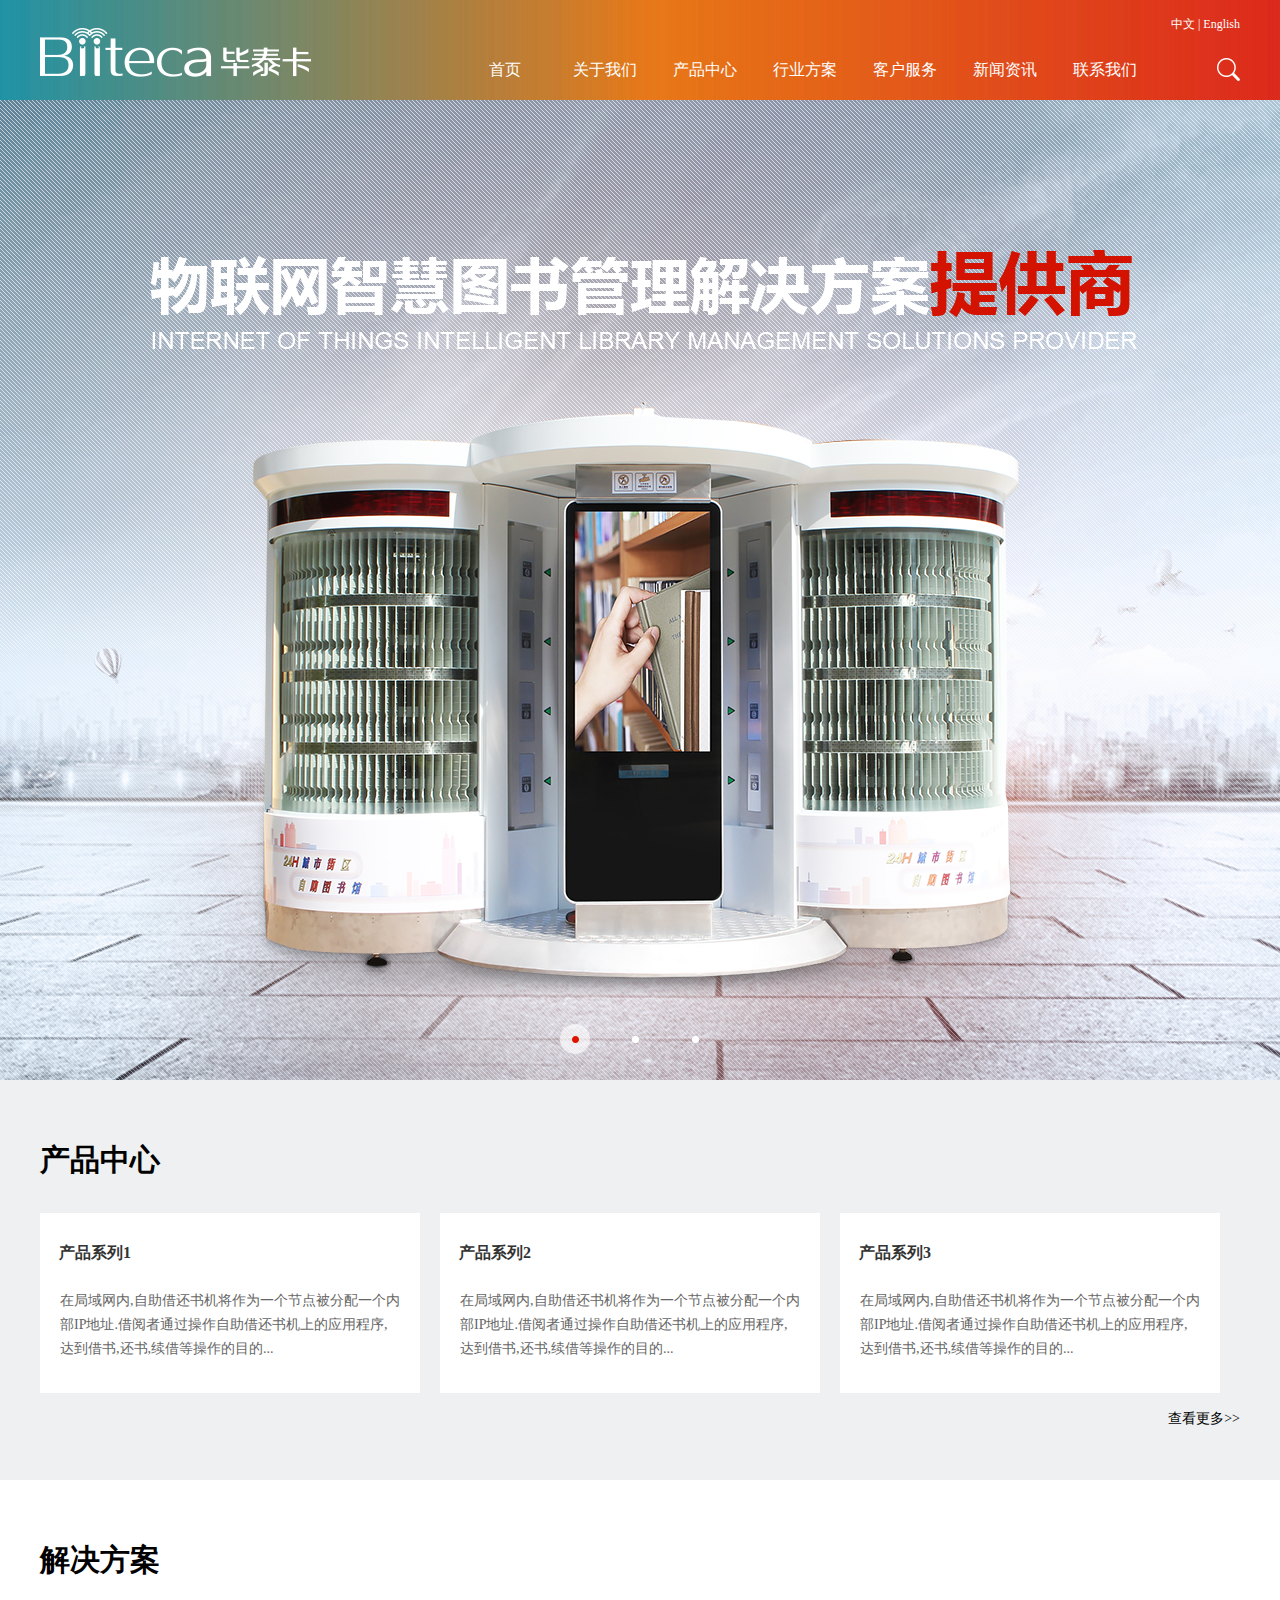
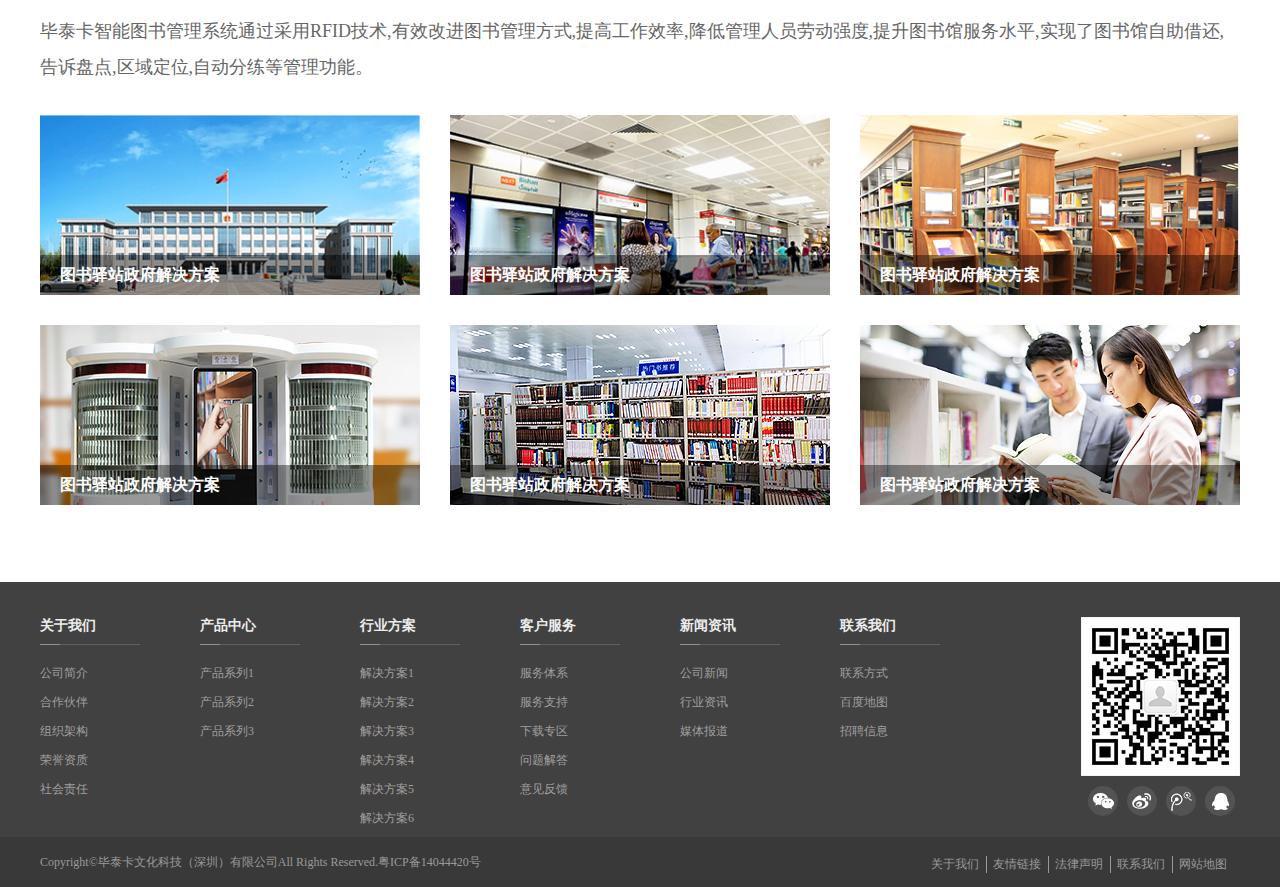
<file: index.html>
<!DOCTYPE html>
<html>
	<head>
		<meta charset="utf-8" />
		<title>我的网页</title>
		<link rel="stylesheet" type="text/css" href="css/header.css"/>
		<!--[if lt IE 9]> 
	<script> 
	   (function() {
	     if (! 
	     /*@cc_on!@*/
	     0) return;
	     var e = "abbr, article, aside, audio, canvas, datalist, details, dialog, eventsource, figure, footer, header, hgroup, mark, menu, meter, nav, output, progress, section, time, video".split(', ');
	     var i= e.length;
	     while (i--){
	         document.createElement(e[i])
	     };
	})() 
	</script>
	<![endif]-->
	</head>
	<body>
		<div id="head"></div>
		
		<div class="lunbo">
			<div class="zhutiLunBo">
				<ul class="zhutiLunBoul">
					<li><a href="#"><img src="img/tu2.png"/></a></li>
					<li><a href="#"><img src="img/tu2.png"/></a></li>
					<li><a href="#"><img src="img/tu2.png"/></a></li>
				</ul>
				<ul class="zhutibtn">
					<li class="zhution"></li>
					<li></li>
					<li></li>
				</ul>	
				
			</div>
		</div>
		
		<div class="chanpin">
			<div class="chanpincen">
				<h2>产品中心</h2>
				<div>
					<a href="">
					<p>产品系列1</p>
					<span>在局域网内,自助借还书机将作为一个节点被分配一个内部IP地址.借阅者通过操作自助借还书机上的应用程序,达到借书,还书,续借等操作的目的...</span>
					</a>
				</div>
				
				<div>
					<a href="">
						<p>产品系列2</p>
					<span>在局域网内,自助借还书机将作为一个节点被分配一个内部IP地址.借阅者通过操作自助借还书机上的应用程序,达到借书,还书,续借等操作的目的...</span>
					</a>
				</div>
				
				<div>
					<a href="">
					<p>产品系列3</p>
					<span>在局域网内,自助借还书机将作为一个节点被分配一个内部IP地址.借阅者通过操作自助借还书机上的应用程序,达到借书,还书,续借等操作的目的...</span>
					</a>
				</div>
				<span class="more">查看更多&gt;&gt;</span>
			</div>
		</div>
		
		<div class="fangan">
			<div class="fangancen">
				<h2>解决方案</h2>
				<span>毕泰卡智能图书管理系统通过采用RFID技术,有效改进图书管理方式,提高工作效率,降低管理人员劳动强度,提升图书馆服务水平,实现了图书馆自助借还,告诉盘点,区域定位,自动分练等管理功能。</span>
				<ul class="fanganul">
					<li><a href=""><img src="img/jianjie1.png"/></a>
						<div class="fangdi"><span class="fangact">图书驿站政府解决方案</span></div>
						<div class="zhezhao">
							<p>图书驿站地址解决方案</p>
							<span>毕泰卡智能图书管理系统通过采用RFID技术，有效改进图书管理方式，提高工作效率，降低管理人员……</span><br />
							<span>查看更多</span><i></i>
						</div>
					</li>
					<li><a href=""><img src="img/jianjie2.png"/></a>
						<div class="fangdi"><span class="fangact">图书驿站政府解决方案</span></div>
						<div class="zhezhao">
							<p>图书驿站地址解决方案</p>
							<span>毕泰卡智能图书管理系统通过采用RFID技术，有效改进图书管理方式，提高工作效率，降低管理人员……</span><br />
							<span>查看更多</span><i></i>
						</div>
					</li>
					<li><a href=""><img src="img/jianjie3.png"/></a>
						<div class="fangdi"><span class="fangact">图书驿站政府解决方案</span></div>
						<div class="zhezhao">
							<p>图书驿站地址解决方案</p>
							<span>毕泰卡智能图书管理系统通过采用RFID技术，有效改进图书管理方式，提高工作效率，降低管理人员……</span><br />
							<span>查看更多</span><i></i>
						</div>
					</li>
					<li><a href=""><img src="img/jianjie4.png"/></a>
						<div class="fangdi"><span class="fangact">图书驿站政府解决方案</span></div>
						<div class="zhezhao">
							<p>图书驿站地址解决方案</p>
							<span>毕泰卡智能图书管理系统通过采用RFID技术，有效改进图书管理方式，提高工作效率，降低管理人员……</span><br />
							<span>查看更多</span><i></i>
						</div>
					</li>
					<li><a href=""><img src="img/jianjie5.png"/></a>
						<div class="fangdi"><span class="fangact">图书驿站政府解决方案</span></div>
						<div class="zhezhao">
							<p>图书驿站地址解决方案</p>
							<span>毕泰卡智能图书管理系统通过采用RFID技术，有效改进图书管理方式，提高工作效率，降低管理人员……</span><br />
							<span>查看更多</span><i></i>
						</div>
					</li>
					<li><a href=""><img src="img/jianjie6.png"/></a>
						<div class="fangdi"><span class="fangact">图书驿站政府解决方案</span></div>
						<div class="zhezhao">
							<p>图书驿站地址解决方案</p>
							<span>毕泰卡智能图书管理系统通过采用RFID技术，有效改进图书管理方式，提高工作效率，降低管理人员……</span><br />
							<span>查看更多</span><i></i>
						</div>
					</li>
				</ul>
			</div>
		</div>
		
		<div class="dibu">
			<footer class="dibucen">
				<div>
				<h3>关于我们<img src="img/border1.png"/ class="shangcen"><img src="img/border2.png"/ class="xiacen"></h3>
				<ul>
					<li><a href="">公司简介</a></li>
					<li><a href="">合作伙伴</a></li>
					<li><a href="">组织架构</a></li>
					<li><a href="">荣誉资质</a></li>
					<li><a href="">社会责任</a></li>
				</ul>
				</div>
				
				<div>
				<h3>产品中心<img src="img/border1.png"/ class="shangcen"><img src="img/border2.png"/ class="xiacen"></h3>
				<ul>
					<li><a href="">产品系列1</a></li>
					<li><a href="">产品系列2</a></li>
					<li><a href="">产品系列3</a></li>
				</ul>
				</div>
				
				<div>
				<h3>行业方案<img src="img/border1.png"/ class="shangcen"><img src="img/border2.png"/ class="xiacen"></h3>
				<ul>
					<li><a href="">解决方案1</a></li>
					<li><a href="">解决方案2</a></li>
					<li><a href="">解决方案3</a></li>
					<li><a href="">解决方案4</a></li>
					<li><a href="">解决方案5</a></li>
					<li><a href="">解决方案6</a></li>
				</ul>
				</div>
				
				<div>
				<h3>客户服务<img src="img/border1.png"/ class="shangcen"><img src="img/border2.png"/ class="xiacen"></h3>
				<ul>
					<li><a href="">服务体系</a></li>
					<li><a href="">服务支持</a></li>
					<li><a href="">下载专区</a></li>
					<li><a href="">问题解答</a></li>
					<li><a href="">意见反馈</a></li>
				</ul>
				</div>
				
				<div>
				<h3>新闻资讯<img src="img/border1.png"/ class="shangcen"><img src="img/border2.png"/ class="xiacen"></h3>
				<ul>
					<li><a href="">公司新闻</a></li>
					<li><a href="">行业资讯</a></li>
					<li><a href="">媒体报道</a></li>
				</ul>
				</div>
				
				<div>
				<h3>联系我们<img src="img/border1.png"/ class="shangcen"><img src="img/border2.png"/ class="xiacen"></h3>
				<ul>
					<li><a href="">联系方式</a></li>
					<li><a href="">百度地图</a></li>
					<li><a href="">招聘信息</a></li>
				</ul>
				</div>
				
				<img src="img/yanzheng.png"/ class="yanzheng">
				<div class="xiaozong">
				<a href=""><i class="xiao1"></i></a>
				<a href=""><i class="xiao2"></i></a>
				<a href=""><i class="xiao3"></i></a>
				<a href=""><i class="xiao4"></i></a>
				</div>
			</footer>
			
			<div class="last">
				<div class="lastcen">
					<span>Copyright&copy;毕泰卡文化科技（深圳）有限公司All Rights Reserved.粤ICP备14044420号</span>
					<ul>
						<li><a href="">关于我们 </a></li>
						<li><a href="">友情链接</a></li>
						<li><a href="">法律声明 </a></li>
						<li><a href="">联系我们</a></li>
						<li><a href="">网站地图</a></li>
					</ul>
				</div>
			</div>
		</div>
		<!--[if lt IE 9]> 
	<script> 
	   (function() {
	     //兼容ie7,8不支持伪类
	     console.log($);
	     $('.product-list li:last-child').css({
			marginRight: '0px'
	     });

	    $('.solve-list li:nth-child(3n)').css({
			marginRight: '0px'
	    })
	})() 
	</script>
	<![endif]-->
		
		<script src="js/jquery-1.8.3.min.js" type="text/javascript" charset="utf-8"></script>
		<script src="js/index.js" type="text/javascript" charset="utf-8"></script>
	</body>
</html>
</file>
<file: css/header.css>
*{
	margin: 0;
	padding: 0;
 }
a{
	text-decoration: none;
 }
li{
	list-style: none;
 }
 img{
 	border: none;
 }
.obj{
	width: 100%;
	background: url(../img/headbj.png) repeat-y center;
   }
.head{
	display: block;;
	width: 1200px;
	height: 100px;
	margin: 0 auto;
	overflow: hidden;
	position: relative;
   }
	.head h1{
		position: absolute;
		top: 28px;
		left: 0;
	}
	.head ul{
		float: right;
		margin-top: 60px;
		margin-right: 80px;
	}
	.head ul a{
		display: inline-block;
		width: 90px;
		height:40px;
		color: white;
		text-align: center;
		font-size: 16px;
		position: relative;
	}
	.head ul a img{
		display: none;
		position: absolute;
		left: 0;
		bottom: 0;
	}
	.head ul li{
		float: left;
		margin-right: 10px;
	}
	.head .font{
		position: absolute;
		top: 16px;
		right: 0;
		font-size: 12px;
		color: white;
	}
	.head .font a{
		color: white;
	}
	.head .search{
		position: absolute;
		top: 58px;
		right: 0;
	}
	 .son1{
		width: 100%;
		background: white;
		position: absolute;
		top: 100px;
		left: 0;
		z-index: 10;
		display: none;
	}
	.son1 .soncen{
		width: 1200px;
		height: 252px;
		margin: 0 auto;
		position: relative;
	}
	.son1 .soncen ul{
		padding-top: 38px;
		padding-left: 478px;
	}
	.son1 .soncen li{
		font-size: 14px;
		line-height: 28px;
	}
	.son1 .soncen li:hover a{
		color: red;
	}
	.son1 .soncen a{
		color: #666666;
	}
	
	 .son2{
		width: 100%;
		background: white;
		position: absolute;
		top: 100px;
		left: 0;
		z-index: 10;
		display: none;
	}
	.son2 .soncen{
		width: 1200px;
		height: 252px;
		margin: 0 auto;
		position: relative;
	}
	.son2 .soncen ul{
		padding-top: 38px;
		padding-left: 478px;
	}
	.son2 .soncen li{
		font-size: 14px;
		line-height: 28px;
	}
	.son2 .soncen li:hover a{
		color: red;
	}
	.son2 .soncen a{
		color: #666666;
	}
	.son3{
		width: 100%;
		background: white;
		position: absolute;
		top: 100px;
		left: 0;
		z-index: 10;
		display: none;
	}
	.son3 .soncen{
		width: 1200px;
		height: 252px;
		margin: 0 auto;
		position: relative;
	}
	.son3 .soncen ul{
		padding-top: 38px;
		padding-left: 478px;
	}
	.son3 .soncen li{
		font-size: 14px;
		line-height: 28px;
	}
	.son3 .soncen li:hover a{
		color: red;
	}
	.son3 .soncen a{
		color: #666666;
	}
	.son4{
		width: 100%;
		background: white;
		position: absolute;
		top: 100px;
		left: 0;
		z-index: 10;
		display: none;
	}
	.son4 .soncen{
		width: 1200px;
		height: 252px;
		margin: 0 auto;
		position: relative;
	}
	.son4 .soncen ul{
		padding-top: 38px;
		padding-left: 478px;
	}
	.son4 .soncen li{
		font-size: 14px;
		line-height: 28px;
	}
	.son4 .soncen li:hover a{
		color: red;
	}
	.son4 .soncen a{
		color: #666666;
	}
	
	.son5{
		width: 100%;
		background: white;
		position: absolute;
		top: 100px;
		left: 0;
		z-index: 10;
		display: none;
	}
	.son5 .soncen{
		width: 1200px;
		height: 252px;
		margin: 0 auto;
		position: relative;
	}
	.son5 .soncen ul{
		padding-top: 38px;
		padding-left: 478px;
	}
	.son5 .soncen li{
		font-size: 14px;
		line-height: 28px;
	}
	.son5 .soncen li:hover a{
		color: red;
	}
	.son5 .soncen a{
		color: #666666;
	}
	
	.son6{
		width: 100%;
		background: white;
		position: absolute;
		top: 100px;
		left: 0;
		z-index: 10;
		display: none;
	}
	.son6 .soncen{
		width: 1200px;
		height: 252px;
		margin: 0 auto;
		position: relative;
	}
	.son6 .soncen ul{
		padding-top: 38px;
		padding-left: 478px;
	}
	.son6 .soncen li{
		font-size: 14px;
		line-height: 28px;
	}
	.son6 .soncen li:hover a{
		color: red;
	}
	.son6 .soncen a{
		color: #666666;
	}
	
	.son7{
		width: 100%;
		background: white;
		position: absolute;
		top: 100px;
		left: 0;
		z-index: 10;
		display: none;
	}
	.son7 .soncen{
		width: 1200px;
		height: 252px;
		margin: 0 auto;
		position: relative;
	}
	.son7 .soncen ul{
		padding-top: 38px;
		padding-left: 478px;
	}
	.son7 .soncen li{
		font-size: 14px;
		line-height: 28px;
	}
	.son7 .soncen li:hover a{
		color: red;
	}
	.son7 .soncen a{
		color: #666666;
	}
	.soncen .xian{
		position: absolute;
		top: 38px;
		left: 642px;
	}
	.soncen .soncentu{
		position: absolute;
		top: 38px;
		left: 712px;
	}
	
	
	
.lunbo{
	width: 100%;
	background: url(../img/tu1.png) no-repeat center;
}
.zhutiLunBo{
	width: 1200px;
	margin: 0 auto;
	height: 980px;
	position: relative;
	overflow: hidden;
}
.zhutiLunBo .zhutiLunBoul{
	width: 10000px;
	position: absolute;
	top: 0;
	left: 0;
}
.zhutiLunBo .zhutiLunBoul li{
	float: left;
}
.zhutiLunBo .zhutiLunBoul img{
	padding-top: 150px;
	padding-left: 110px;
}
.zhutibtn{
	position: absolute;
	bottom: 26px;
	left: 520px;
}
.zhutibtn li{
	float: left;
	display: inline-block;
	width: 30px;
	height: 30px;
	border-radius: 100%;
	margin-right: 30px;
	background: url(../img/dian1.png) no-repeat center;
}
.zhutibtn li.zhution{
	background: url(../img/dian2.png) no-repeat center rgba(255,255,255,0.6);
}



.chanpin{
	width: 100%;
	background: #eef0f1;
}
.chanpincen{
	width: 1200px;
	height: 400px;
	margin: 0 auto;
	position: relative;
}
.chanpincen h2{
	font-size: 30px;
	padding-top: 60px;
	padding-bottom: 32px;
}
.chanpincen div{
	float: left;
	width: 380px;
	height: 180px;
	margin-right: 20px;
	background: white;
	box-sizing: border-box;
}
.chanpincen div a{
	display: inline-block;
	width: 380px;
	height: 180px;
	box-sizing: border-box;
	color: #333333;
}

.chanpincen div a:hover{
	background: url(../img/border.png) no-repeat;
}
.chanpincen div p{
	font-size: 16px;
	line-height: 24px;
	padding-top: 28px;
	padding-bottom: 24px;
	font-weight: 700;
	padding-left:19px;
}
.chanpincen div span{
	display: inline-block;
	font-size: 14px;
	line-height: 24px;
	padding-bottom: 12px;
	padding:0 20px;
	color: #666666;
}
.chanpincen .more{
	font-size: 14px;
	position: absolute;
	right: 0;
	bottom: 52px;
}


.fangan{
	width: 100%;

}
.fangancen{
	width: 1200px;
	height: 702px;
	margin: 0 auto;
	
}
.fangancen h2{
	font-size: 30px;
	padding-top: 60px;
	padding-bottom: 32px;
}
.fangancen span{
	display: inline-block;
	font-size: 18px;
	line-height: 36px;
	color: #666666;
}
.fanganul li{
	display: block;
	float: left;
	width: 380px;
	height: 180px;
	margin-right: 30px;
	margin-top: 30px;
	overflow: hidden;
	position: relative;
}
.fanganul li img{
	width: 100%;
}
.fanganul li .fangdi{
	width: 380px;
	height: 40px;
	position: absolute;
	left: 0;
	bottom: 0;
	background: rgba(0,0,0,0.4);
	background: black\0;
	+background: black;
	
}

.fanganul li .fangact{
	font-size: 16px;
	line-height: 40px;
	color:white;
	font-weight: 800;
	padding-left: 20px;
}

.fanganul li .zhezhao{
	width: 380px;
	height: 180px;
	position: absolute;
	left: 0;
	top: 0;
	background: rgba(0,0,0,0.7);
	display: none;
	background: black\0;
	+background: black;
}
.fanganul li .zhezhao p{
	font-size: 16px;
	color: white;
	padding-top: 36px;
	padding-left: 22px;
}
.fanganul li .zhezhao span{
	font-size: 14px;
	line-height: 24px;
	color: white;
	padding-top: 16px;
	padding-left: 22px;
	padding-right: 22px;
}
.fanganul li .zhezhao i{
	display: inline-block;
	width: 24px;
	height: 24px;
	border-radius: 50%;
	background: url(../img/right.png) no-repeat center white;
	position: absolute;
	left: 84px;
	bottom: 22px;
}

.dibu{
	width: 100%;
	background: #414141;
}
.dibucen{
	display: block;
	width: 1200px;
	height: 255px;
	margin: 0 auto;
	overflow: hidden;
	position: relative;
}
.dibucen div{
	float: left;
	margin-right: 60px;
}
.dibucen h3{
	width: 100px;
	height: 28px;
	padding-top: 35px;
	font-size: 14px;
	color: #ececec;
	display: inline-block;
	position: relative;

}
.dibucen li{
	font-size: 12px;
	
}
.dibucen li a{
	color: #a09f9f;
}
.dibucen .xiacen{
	width: 100px;
	height: 1px;
	position: absolute;
	left: 0;
	bottom: 0;
}
.dibucen .shangcen{
	z-index: 10;
	width: 20px;
	height: 1px;
	position: absolute;
	left: 0;
	bottom: 0;
}
.dibucen ul{
	padding-top: 20px;
}
.dibucen li{
	margin-bottom: 12px;
}
.dibucen .yanzheng{
	position: absolute;
	top: 35px;
	right: 0;
}
.dibucen .xiaozong{
	margin: 0;
	position: absolute;
	top: 204px;
	right: 0;
}
.dibucen .xiaozong a{
	display: inline-block;
	width: 30px;
	height: 30px;
	border-radius: 50%;
	background: #535353;
}
.dibucen a{
	margin-right: 5px;
}
.dibucen .xiao1{
	width: 30px;
	height: 30px;
	display: inline-block;
	border-radius: 50%;
	background: url('../img/xiao1.png') no-repeat center;
}
.dibucen .xiao2{
	width: 30px;
	height: 30px;
	display: inline-block;
	border-radius: 50%;
	background: url('../img/xiao2.png') no-repeat center;
}
.dibucen .xiao3{
	width: 30px;
	height: 30px;
	display: inline-block;
	border-radius: 50%;
	background: url('../img/xiao3.png') no-repeat center;
}
.dibucen .xiao4{
	width: 30px;
	height: 30px;
	display: inline-block;
	border-radius: 50%;
	background: url('../img/xiao4.png') no-repeat center;
}


.last{
	width: 100%;
	background: #393939;
}
.lastcen{
	width: 1200px;
	height: 50px;
	margin: 0 auto;
}
.lastcen span{
	color: #999999;
	font-size: 12px;
	line-height: 50px;
}
.lastcen ul{
	float: right;
}
.lastcen ul li{
	width: 55px;
	float: left;
	font-size: 12px;
	margin-right: 6px;
	border-right: 1px solid #999999;
	margin-top: 19px;
}
.lastcen ul li a{
	color: #999999;
}
</file>
